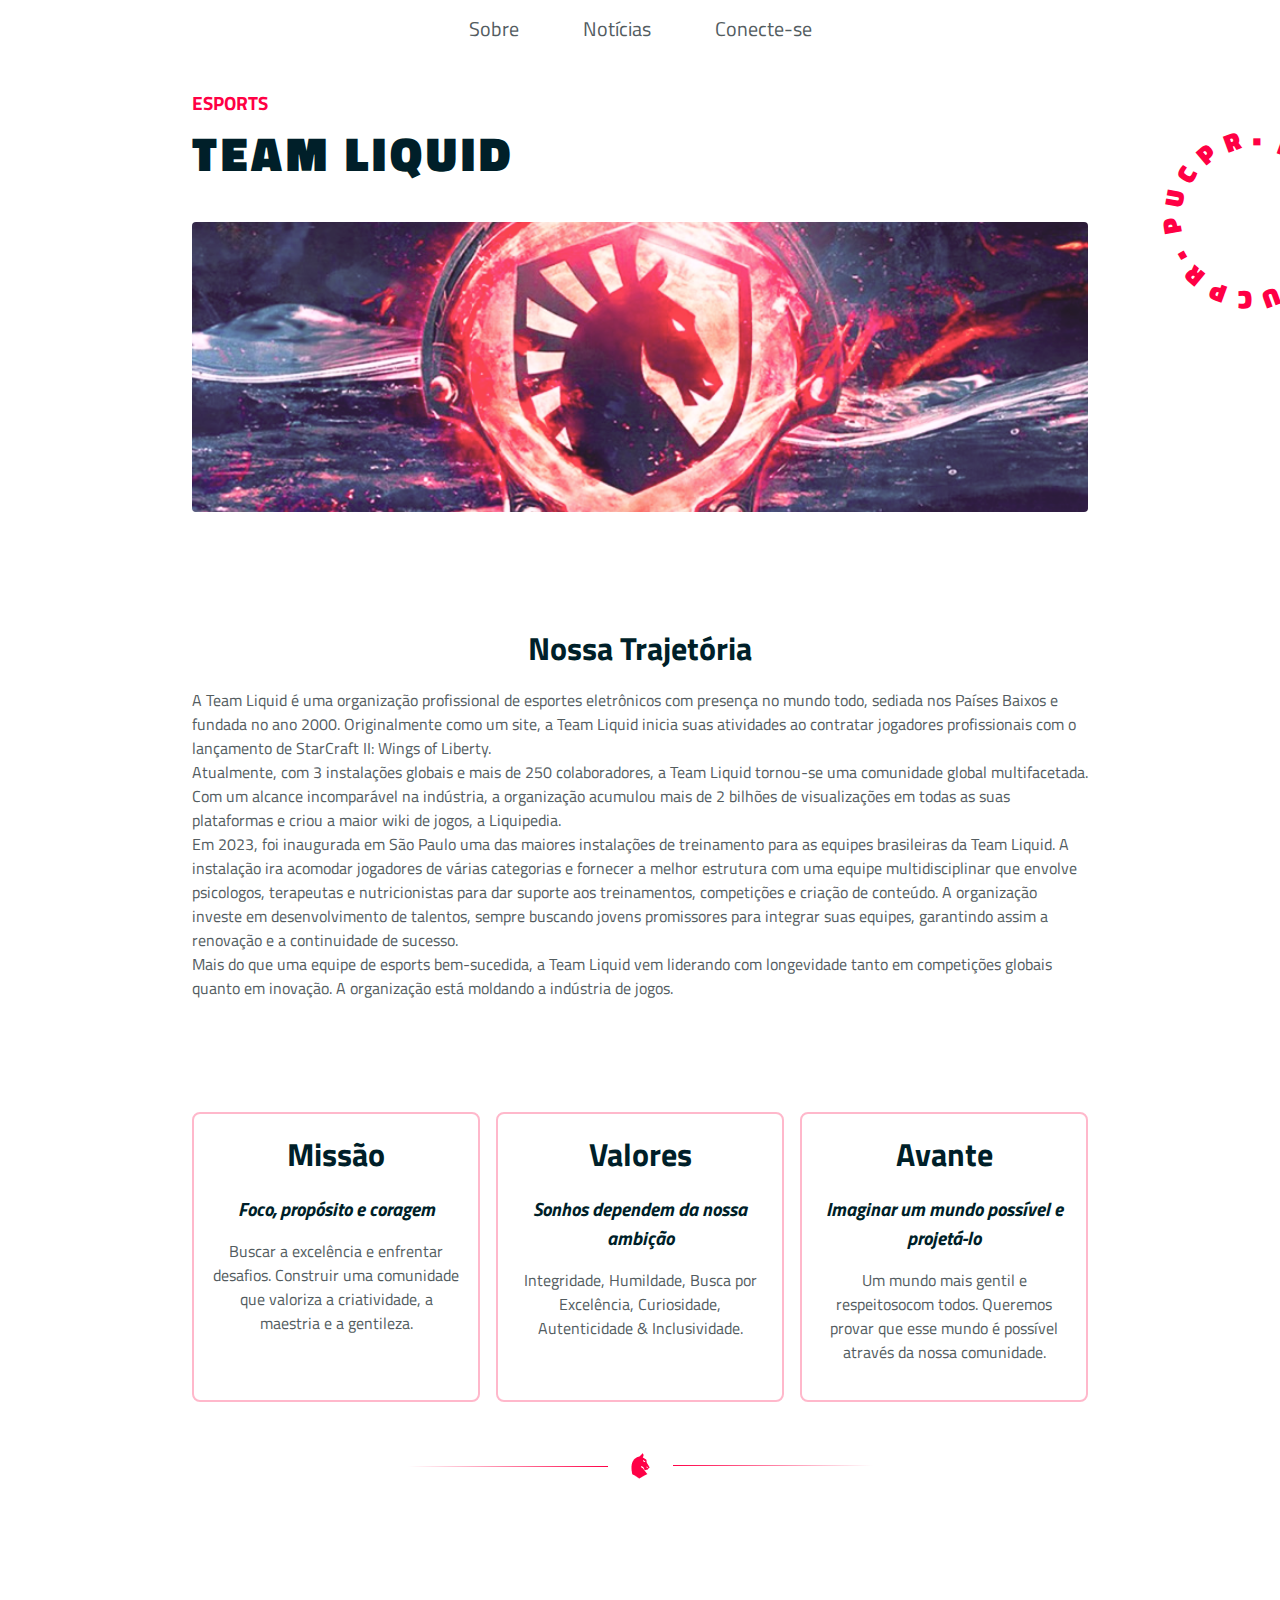
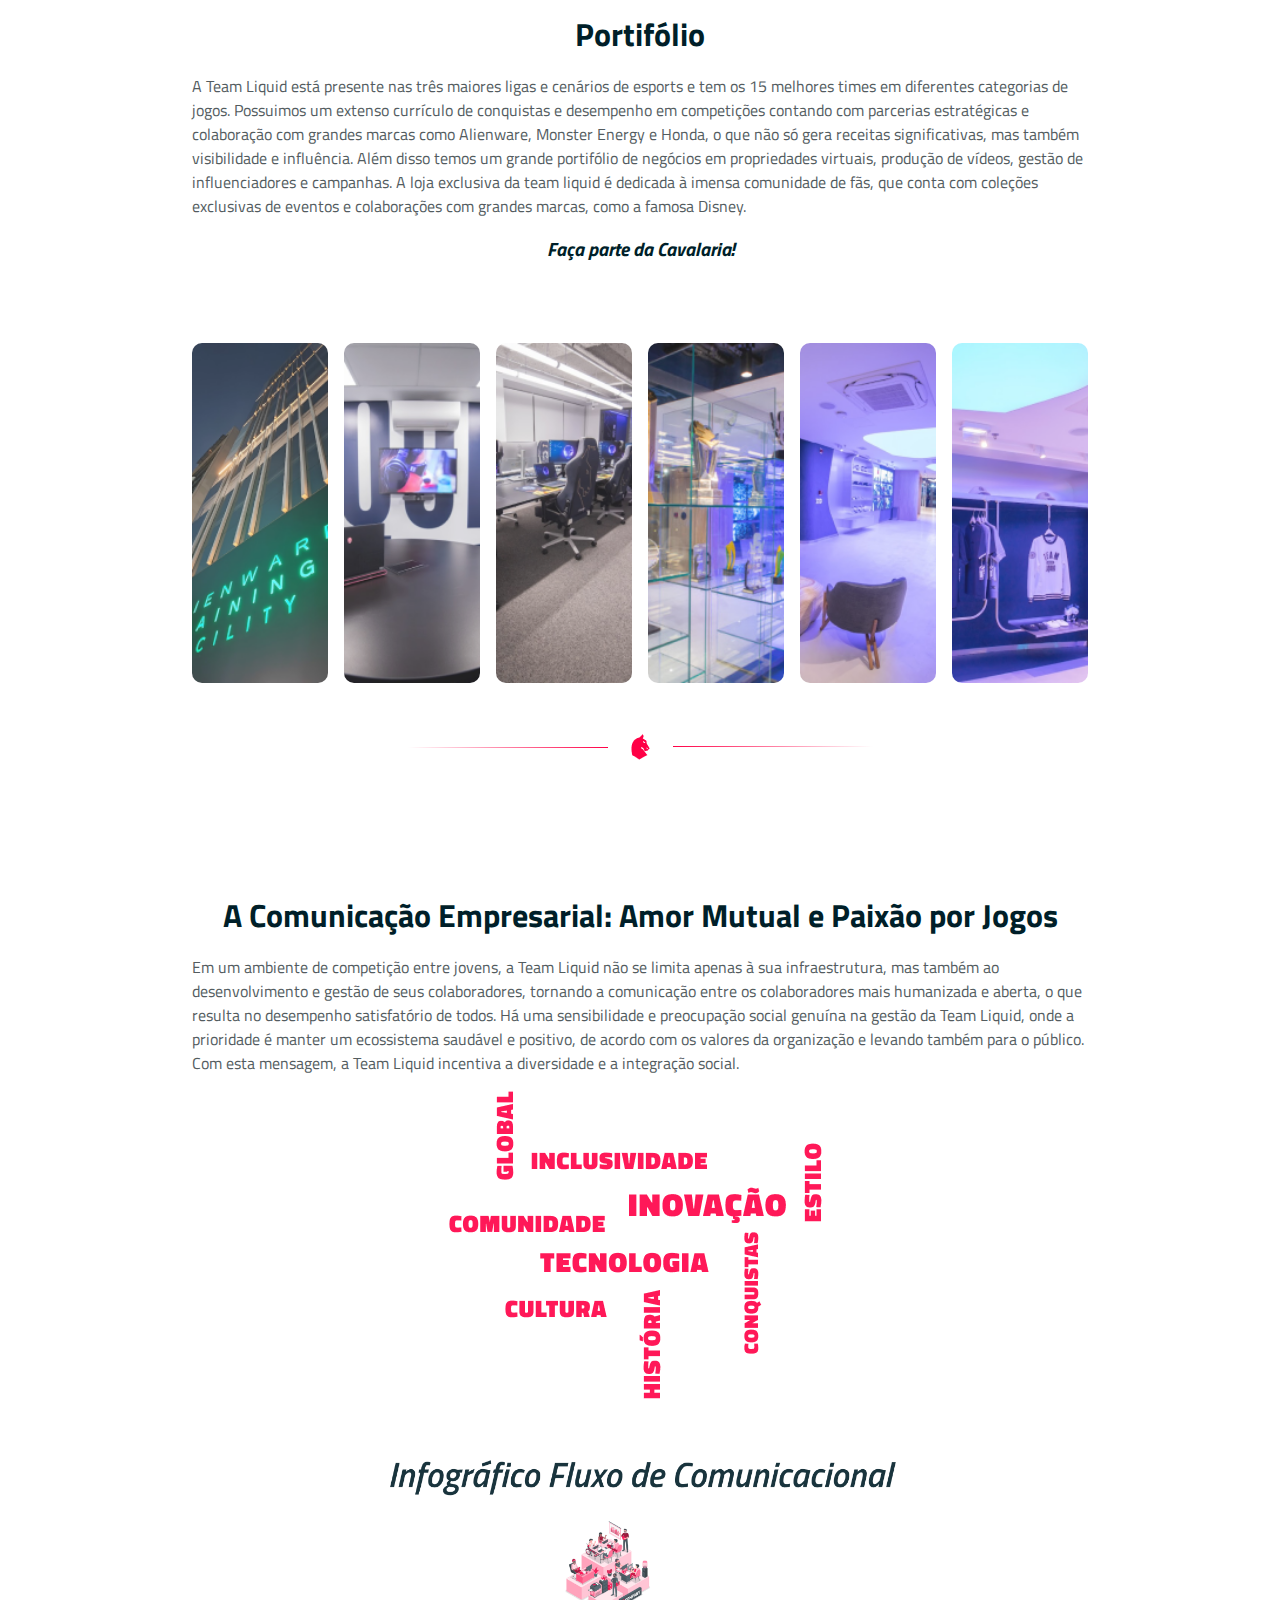
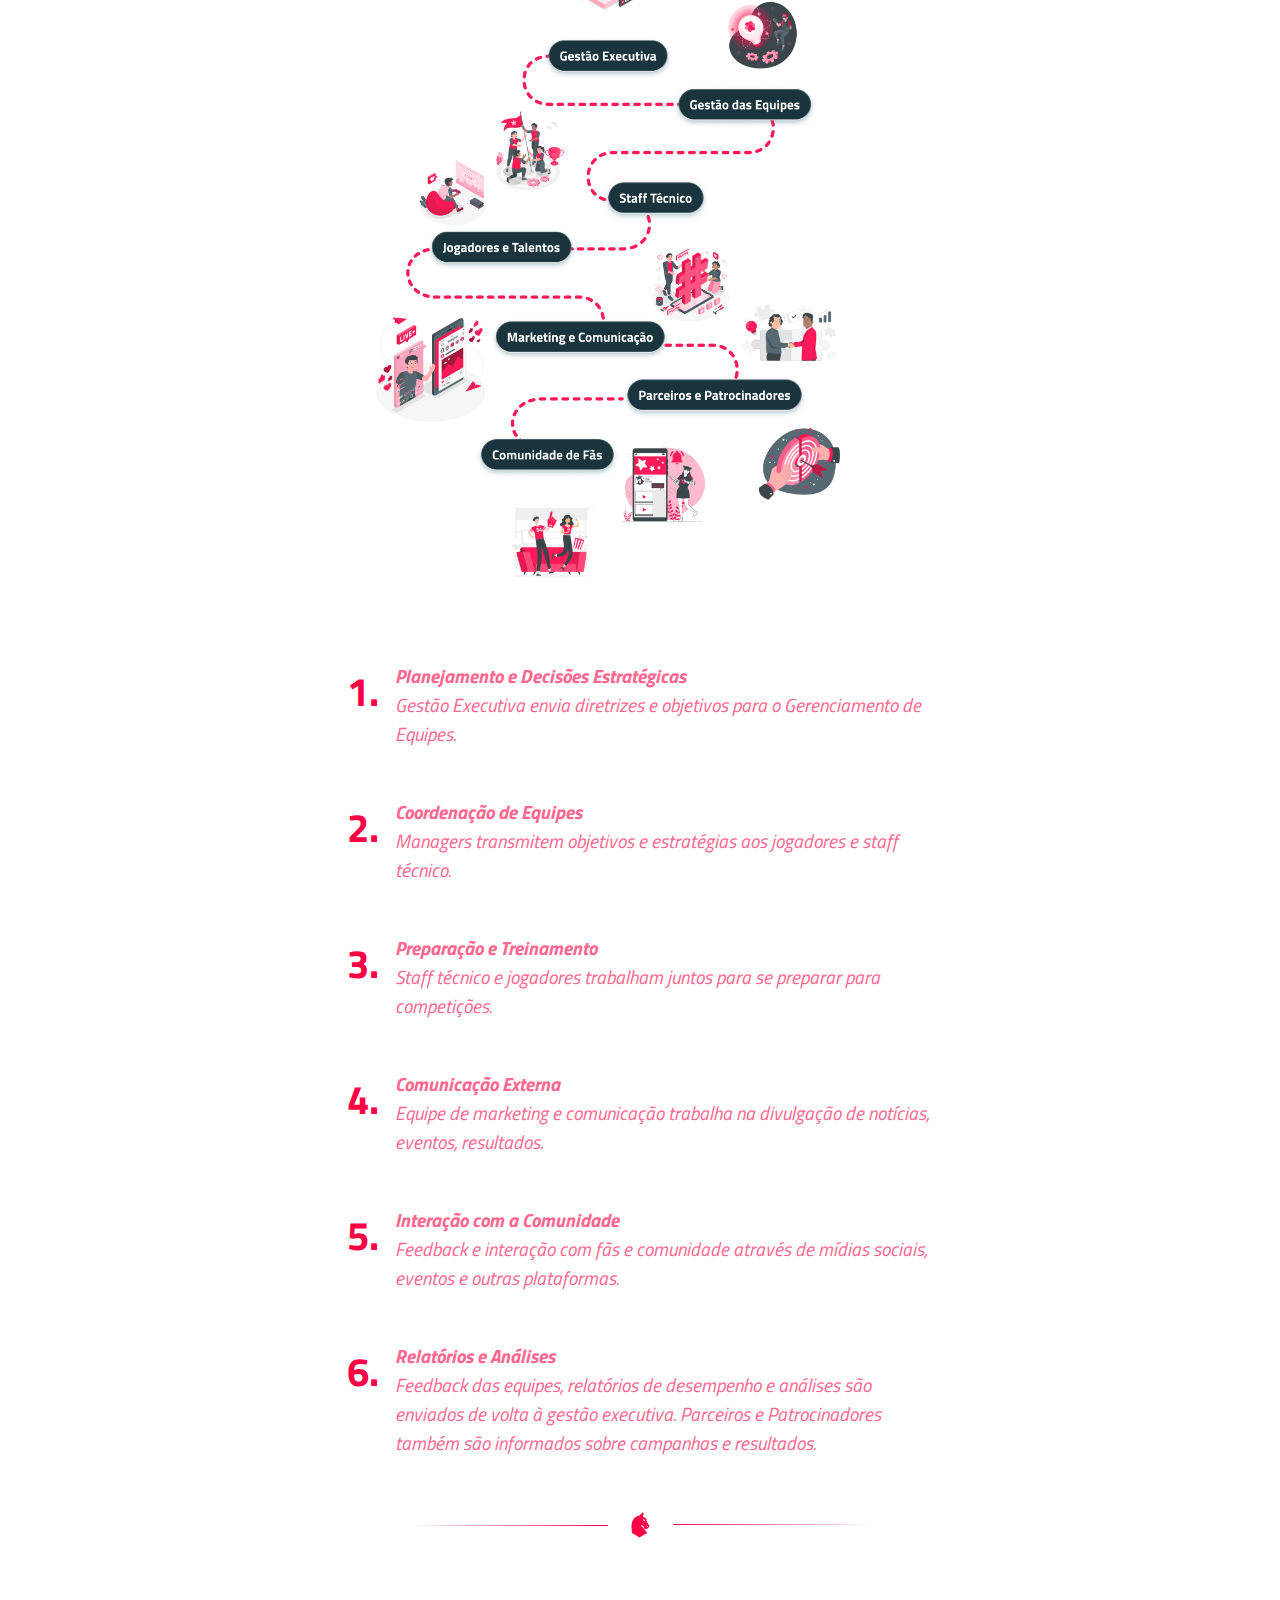
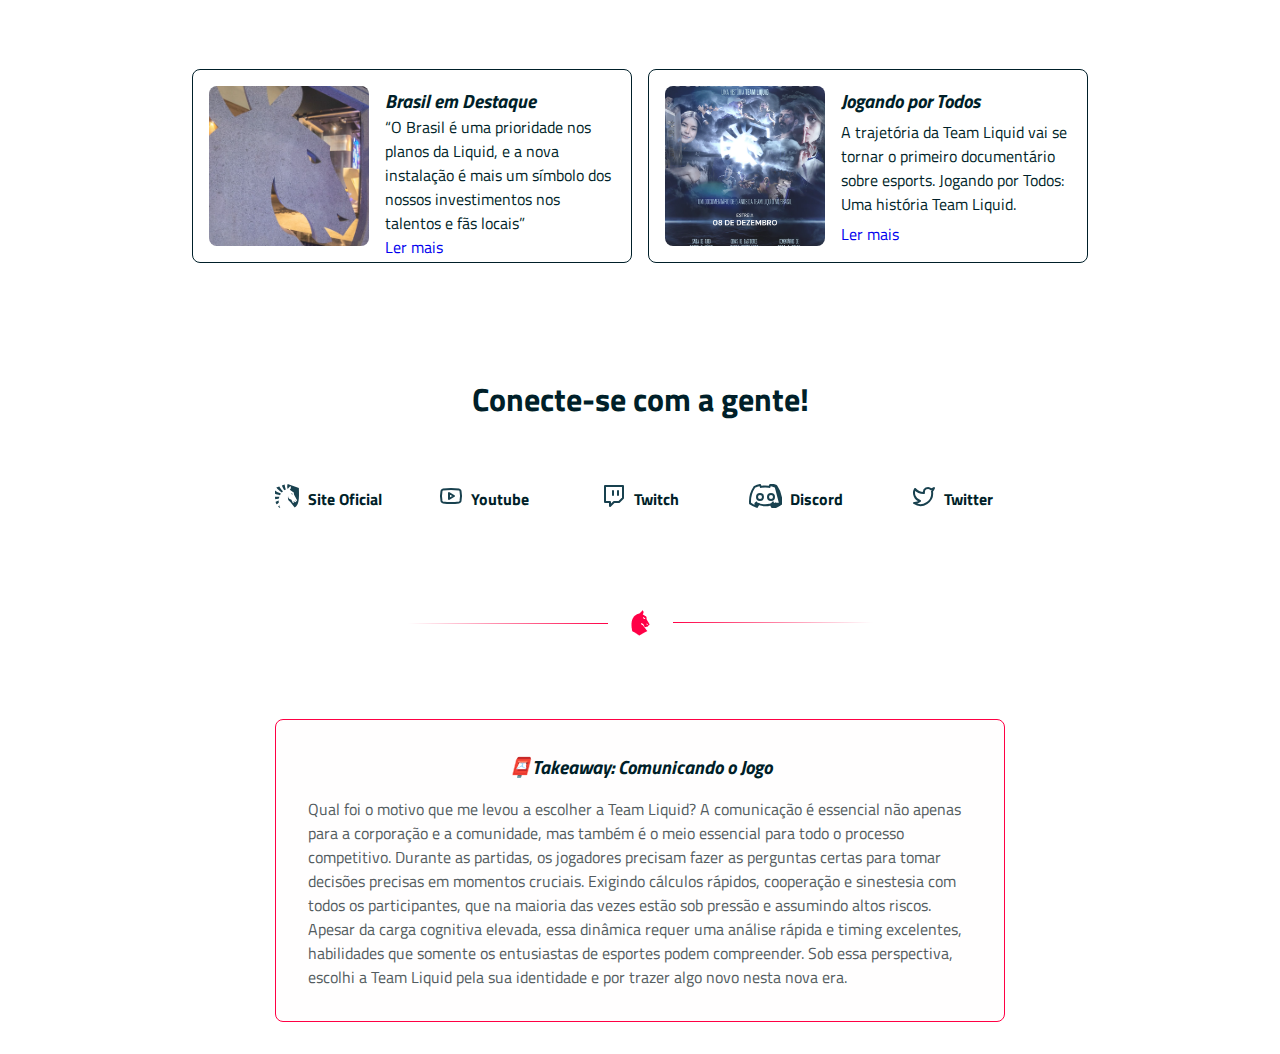
<file: index.html>
<!DOCTYPE html>
<html lang="pt-br">
  <head>
    <meta charset="UTF-8" />
    <meta name="viewport" content="width=device-width, initial-scale=1.0" />
    <link rel="stylesheet" href="./assets/style.css/styles.css" />
    <link rel="shortcut icon" href="./assets/img/favicon.png" type="favicon" />
    <title>PUCPR | Comunicação Aplicada | Team Liquid</title>
  </head>
  <body>
    <header class="header">
      <div class="nav">
        <a href="#go-to-brand">Sobre</a>
        <a href="./news.html">Notícias</a>
        <a href="#go-to-socials">Conecte-se</a>
      </div>
    </header>
    <main class="main">
      <!-- HEADER DO BLOG -->
      <section class="section">
        <h3 class="headline-caption">ESPORTS</h3>
        <h1 class="headline">Team Liquid</h1>
        <div class="frame"></div>
        <div class="circle">
          <div class="text">
            <p>• P U C P R • P U C P R • P U C P R</p>
          </div>
        </div>
      </section>
      <!-- CONTEÚDO INSTITUCIONAL -->
      <section class="section">
        <div class="content">
          <h2 class="h2">Nossa Trajetória</h2>
          <p class="paragraph">
            A Team Liquid é uma organização profissional de esportes eletrônicos
            com presença no mundo todo, sediada nos Países Baixos e fundada no
            ano 2000. Originalmente como um site, a Team Liquid inicia suas
            atividades ao contratar jogadores profissionais com o lançamento de
            StarCraft II: Wings of Liberty.
            <br />
            Atualmente, com 3 instalações globais e mais de 250 colaboradores, a
            Team Liquid tornou-se uma comunidade global multifacetada. Com um
            alcance incomparável na indústria, a organização acumulou mais de 2
            bilhões de visualizações em todas as suas plataformas e criou a
            maior wiki de jogos, a Liquipedia.
            <br />
            Em 2023, foi inaugurada em São Paulo uma das maiores instalações de
            treinamento para as equipes brasileiras da Team Liquid. A instalação
            ira acomodar jogadores de várias categorias e fornecer a melhor
            estrutura com uma equipe multidisciplinar que envolve psicologos,
            terapeutas e nutricionistas para dar suporte aos treinamentos,
            competições e criação de conteúdo. A organização investe em
            desenvolvimento de talentos, sempre buscando jovens promissores para
            integrar suas equipes, garantindo assim a renovação e a continuidade
            de sucesso.
            <br />
            Mais do que uma equipe de esports bem-sucedida, a Team Liquid vem
            liderando com longevidade tanto em competições globais quanto em
            inovação. A organização está moldando a indústria de jogos.
          </p>
        </div>
      </section>
      <section class="section" id="go-to-brand">
        <div class="container">
          <div class="box">
            <h2>Missão</h2>
            <h4>Foco, propósito e coragem</h4>
            <p class="paragraph">
              Buscar a excelência e enfrentar desafios. Construir uma comunidade
              que valoriza a criatividade, a maestria e a gentileza.
            </p>
          </div>
          <div class="box">
            <h2>Valores</h2>
            <h4>Sonhos dependem da nossa ambição</h4>
            <p class="paragraph">
              Integridade, Humildade, Busca por Excelência, Curiosidade,
              Autenticidade & Inclusividade.
            </p>
          </div>
          <div class="box">
            <h2>Avante</h2>
            <h4>Imaginar um mundo possível e projetá-lo</h4>
            <p class="paragraph">
              Um mundo mais gentil e respeitosocom todos. Queremos provar que
              esse mundo é possível através da nossa comunidade.
            </p>
          </div>
        </div>
      </section>
      <div class="hr"></div>
      <!-- PORTIFOLIO -->
      <section class="section">
        <div class="content">
          <h2>Portifólio</h2>
          <p class="paragraph">
            A Team Liquid está presente nas três maiores ligas e cenários de
            esports e tem os 15 melhores times em diferentes categorias de
            jogos. Possuimos um extenso currículo de conquistas e desempenho em
            competições contando com parcerias estratégicas e colaboração com
            grandes marcas como Alienware, Monster Energy e Honda, o que não só
            gera receitas significativas, mas também visibilidade e influência.
            Além disso temos um grande portifólio de negócios em propriedades
            virtuais, produção de vídeos, gestão de influenciadores e campanhas.
            A loja exclusiva da team liquid é dedicada à imensa comunidade de
            fãs, que conta com coleções exclusivas de eventos e colaborações com
            grandes marcas, como a famosa Disney.
          </p>
          <h4>Faça parte da Cavalaria!</h4>
        </div>
        <!--CARROUSEL-->
        <div class="container" id="gallery">
          <div class="card">
            <img
              src="./assets/img/IMG-Sede.png"
              alt="Sede Frente"
              id="card-item"
            />
          </div>
          <div class="card">
            <img
              src="./assets/img/IMG-Interior-2.png"
              alt="Sede Interior Sala"
              id="card-item"
            />
          </div>
          <div class="card">
            <img
              src="./assets/img/IMG-Interior.png"
              alt="Sede Interior"
              id="card-item"
            />
          </div>
          <div class="card">
            <img
              src="./assets/img/IMG-Premiacoes.png"
              alt="Premiações"
              id="card-item"
            />
          </div>
          <div class="card">
            <img
              src="./assets/img/IMG-Loja-1.png"
              alt="Interior da Loja"
              id="card-item"
            />
          </div>
          <div class="card">
            <img
              src="./assets/img/IMG-Loja-2.png"
              alt="Produtos da Loja"
              id="card-item"
            />
          </div>
        </div>
      </section>
      <div class="hr"></div>
      <section class="section">
        <div class="content">
          <h2>A Comunicação Empresarial: Amor Mutual e Paixão por Jogos</h2>
          <p class="paragraph">
            Em um ambiente de competição entre jovens, a Team Liquid não se
            limita apenas à sua infraestrutura, mas também ao desenvolvimento e
            gestão de seus colaboradores, tornando a comunicação entre os
            colaboradores mais humanizada e aberta, o que resulta no desempenho
            satisfatório de todos. Há uma sensibilidade e preocupação social
            genuína na gestão da Team Liquid, onde a prioridade é manter um
            ecossistema saudável e positivo, de acordo com os valores da
            organização e levando também para o público. Com esta mensagem, a
            Team Liquid incentiva a diversidade e a integração social.
          </p>
          <img src="./assets/img/word-cloud.png" alt="Nuvem de Palavras" />
          <img
            src="./assets/img/infografico 1.png"
            alt="Fluxo de Comunicação"
            id="img-flow"
          />
          <div class="post">
            <h2>1.</h2>
            <div class="post-content">
              <h4>Planejamento e Decisões Estratégicas</h4>
              <p class="paragraph">
                Gestão Executiva envia diretrizes e objetivos para o
                Gerenciamento de Equipes.
              </p>
            </div>
          </div>
          <div class="post">
            <h2>2.</h2>
            <div class="post-content">
              <h4>Coordenação de Equipes</h4>
              <p class="paragraph">
                Managers transmitem objetivos e estratégias aos jogadores e
                staff técnico.
              </p>
            </div>
          </div>
          <div class="post">
            <h2>3.</h2>
            <div class="post-content">
              <h4>Preparação e Treinamento</h4>
              <p class="paragraph">
                Staff técnico e jogadores trabalham juntos para se preparar para
                competições.
              </p>
            </div>
          </div>
          <div class="post">
            <h2>4.</h2>
            <div class="post-content">
              <h4>Comunicação Externa</h4>
              <p class="paragraph">
                Equipe de marketing e comunicação trabalha na divulgação de
                notícias, eventos, resultados.
              </p>
            </div>
          </div>
          <div class="post">
            <h2>5.</h2>
            <div class="post-content">
              <h4>Interação com a Comunidade</h4>
              <p class="paragraph">
                Feedback e interação com fãs e comunidade através de mídias
                sociais, eventos e outras plataformas.
              </p>
            </div>
          </div>
          <div class="post">
            <h2>6.</h2>
            <div class="post-content">
              <h4>Relatórios e Análises</h4>
              <p class="paragraph">
                Feedback das equipes, relatórios de desempenho e análises são
                enviados de volta à gestão executiva. Parceiros e Patrocinadores
                também são informados sobre campanhas e resultados.
              </p>
            </div>
          </div>
        </div>
      </section>
      <div class="hr"></div>
      <section class="section" id="go-to-news">
        <div class="container">
          <div class="post" id="news">
            <img src="./assets/img/IMG-Entrance.png" alt="Entrada da Sede" />
            <div class="info">
              <h4>Brasil em Destaque</h4>
              <p class="paragraph">
                “O Brasil é uma prioridade nos planos da Liquid, e a nova
                instalação é mais um símbolo dos nossos investimentos nos
                talentos e fãs locais”
              </p>
              <a href="./news.html">Ler mais</a>
            </div>
          </div>
          <div class="post" id="news">
            <img src="./assets/img/IMG-Film.png" alt="Poster do Filme" />
            <div class="info">
              <h4>Jogando por Todos</h4>
              <p class="paragraph">
                A trajetória da Team Liquid vai se tornar o primeiro documentário sobre esports.
                Jogando por Todos: Uma história Team Liquid.
              </p>
              <a href="./news.html">Ler mais</a>
            </div>
          </div>
        </div>
      </section>
      <section class="section" id="go-to-socials">
        <div class="content">
          <h2>Conecte-se com a gente!</h2>
          <div class="post" id="socials">
            <span>
              <a href="https://teamliquid.com/contact">
                <img src="./assets/img/tiny-logo.svg" alt="" />
              </a>
              Site Oficial
            </span>
            <span>
              <a
                href="https://www.youtube.com/channel/UCdtXkZSNEv1EW8UZJBAPYKQ"
              >
                <img src="./assets/img/tiny-yt.svg" alt="" />
              </a>
              Youtube
            </span>
            <span>
              <a href="https://www.twitch.tv/team/teamliquid">
                <img src="./assets/img/tiny-twitch.svg" alt="" />
              </a>
              Twitch
            </span>
            <span>
              <a href="https://discord.com/invite/teamliquid">
                <img src="./assets/img/tiny-discord.svg" alt="" />
              </a>
              Discord
            </span>
            <span>
              <a href="https://x.com/teamliquidbr">
                <img src="./assets/img/tiny-twitter.svg" alt="" />
              </a>
              Twitter
            </span>
          </div>
        </div>
      </section>
      <div class="hr"></div>
    </main>
    <footer class="footer">
      <div class="dev-notes">
        <h4>📮Takeaway: Comunicando o Jogo </h4>
        <p class="paragraph">
          Qual foi o motivo que me levou a escolher a Team
          Liquid? A comunicação é essencial não apenas para a corporação e a
          comunidade, mas também é o meio essencial para todo o processo
          competitivo. Durante as partidas, os jogadores precisam fazer as
          perguntas certas para tomar decisões precisas em momentos cruciais.
          Exigindo cálculos rápidos, cooperação e sinestesia com todos os
          participantes, que na maioria das vezes estão sob pressão e assumindo
          altos riscos. Apesar da carga cognitiva elevada, essa dinâmica requer
          uma análise rápida e timing excelentes, habilidades que somente os
          entusiastas de esportes podem compreender. Sob essa perspectiva,
          escolhi a Team Liquid pela sua identidade e por trazer algo novo nesta
          nova era.
        </p>
      </div>
    </footer>
    <script src="./assets/scripts/main.js"></script>
  </body>
</html>
</file>
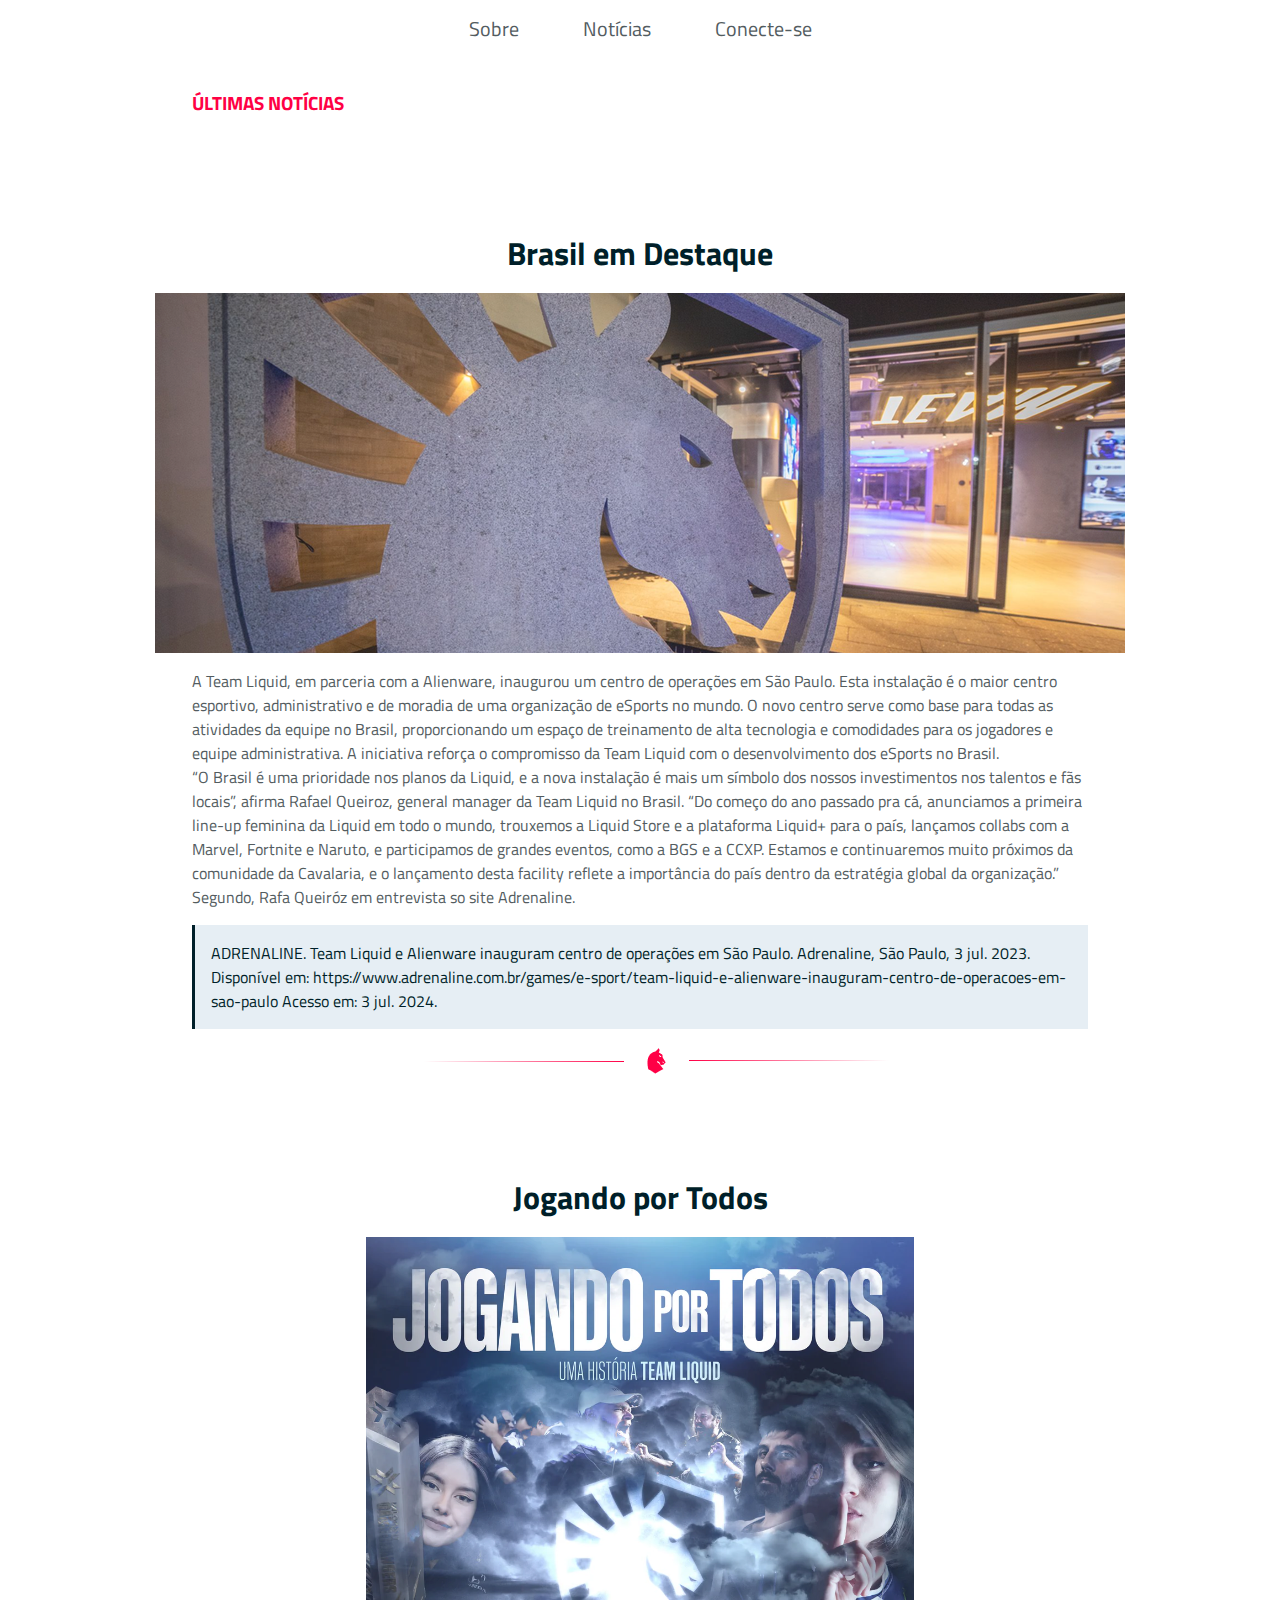
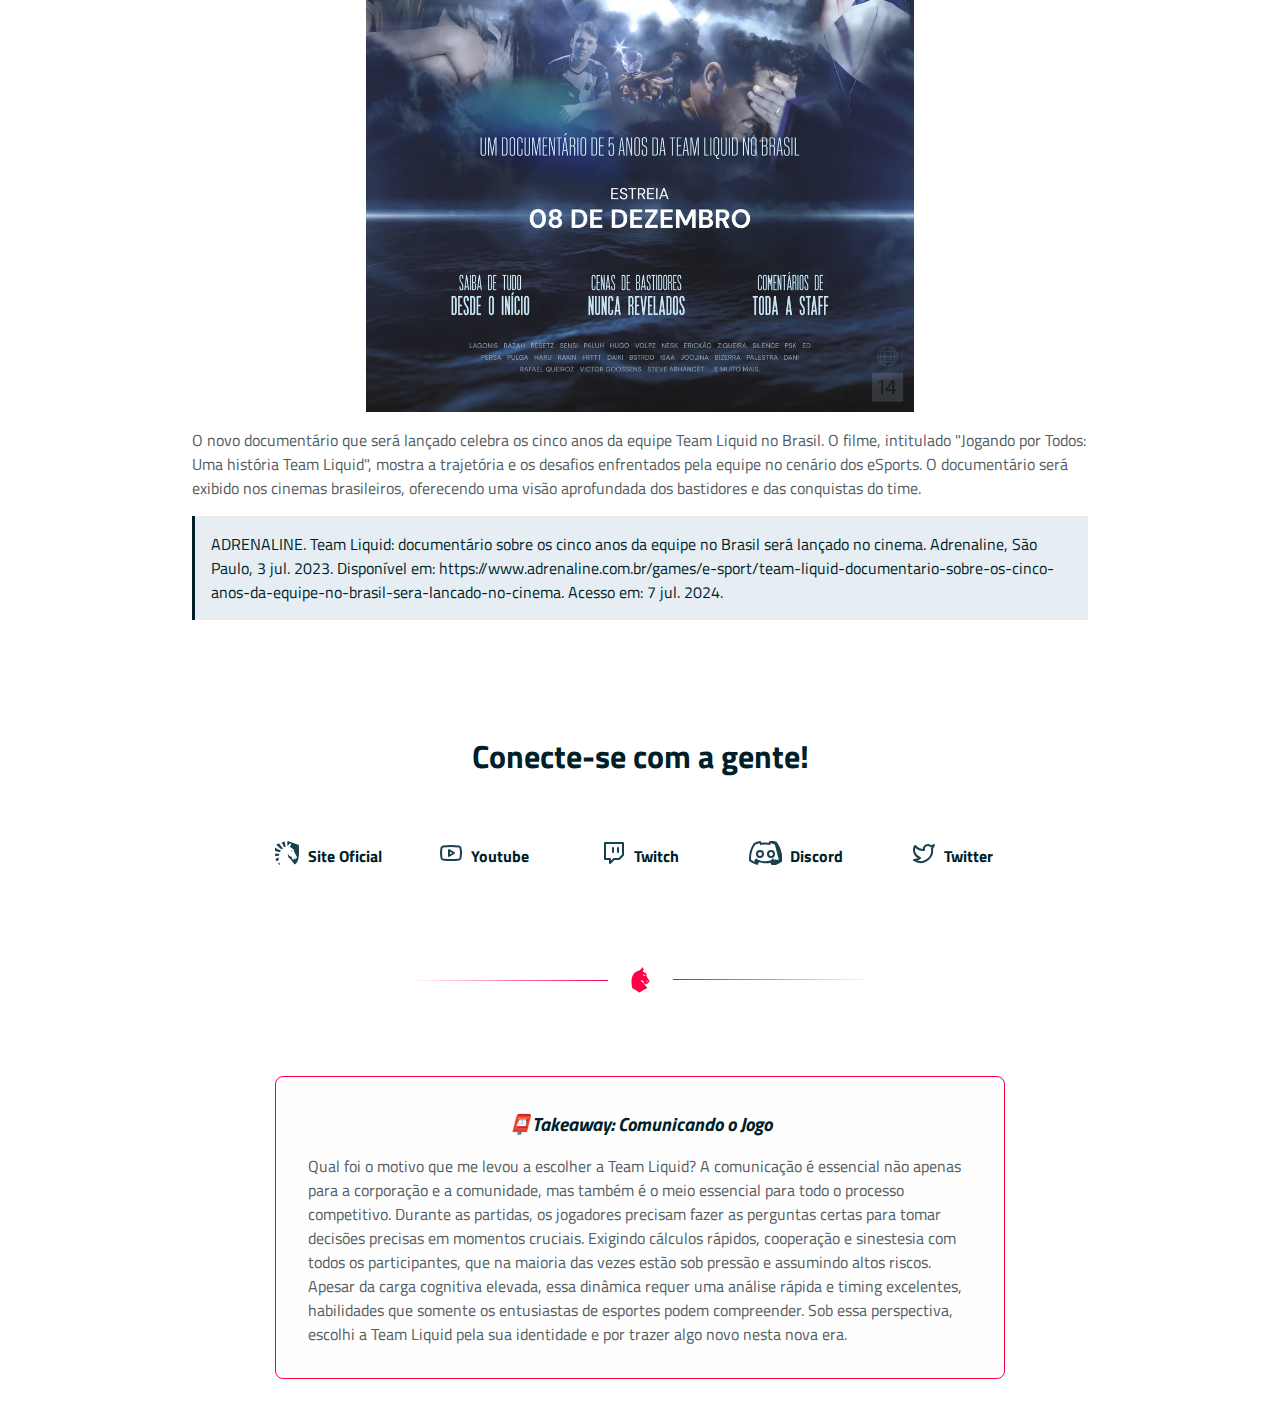
<file: news.html>
<!DOCTYPE html>
<html lang="pt-br">
  <head>
    <meta charset="UTF-8" />
    <meta name="viewport" content="width=device-width, initial-scale=1.0" />
    <link rel="stylesheet" href="./assets/style.css/styles.css" />
    <link rel="shortcut icon" href="./assets/img/favicon.png" type="favicon" />
    <title>PUCPR | Comunicação Aplicada | Team Liquid</title>
  </head>
  <body>
    <header class="header">
      <div class="nav">
        <a href="./index.html">Sobre</a>
        <a href="./news.html">Notícias</a>
        <a href="#go-to-socials">Conecte-se</a>
      </div>
    </header>
    <main class="main">
      <!-- HEADER DO BLOG -->
      <section class="section">
        <h3 class="headline-caption">ÚLTIMAS NOTÍCIAS</h3>
      </section>
      <!-- NOTÍCIAS -->
      <section class="section">
        <div class="content">
          <h2 class="h2">Brasil em Destaque</h2>
          <img src="./assets/img/IMG-Entrance.png" alt="" />
          <p class="paragraph">
            A Team Liquid, em parceria com a Alienware, inaugurou um centro de
            operações em São Paulo. Esta instalação é o maior centro esportivo,
            administrativo e de moradia de uma organização de eSports no mundo.
            O novo centro serve como base para todas as atividades da equipe no
            Brasil, proporcionando um espaço de treinamento de alta tecnologia e
            comodidades para os jogadores e equipe administrativa. A iniciativa
            reforça o compromisso da Team Liquid com o desenvolvimento dos
            eSports no Brasil.
            <br />
            “O Brasil é uma prioridade nos planos da Liquid, e a nova instalação
            é mais um símbolo dos nossos investimentos nos talentos e fãs
            locais”, afirma Rafael Queiroz, general manager da Team Liquid no
            Brasil. “Do começo do ano passado pra cá, anunciamos a primeira
            line-up feminina da Liquid em todo o mundo, trouxemos a Liquid Store
            e a plataforma Liquid+ para o país, lançamos collabs com a Marvel,
            Fortnite e Naruto, e participamos de grandes eventos, como a BGS e a
            CCXP. Estamos e continuaremos muito próximos da comunidade da
            Cavalaria, e o lançamento desta facility reflete a importância do
            país dentro da estratégia global da organização.” Segundo, Rafa
            Queiróz em entrevista so site Adrenaline.
          </p>
          <p class="ref">
            ADRENALINE. Team Liquid e Alienware inauguram centro de operações em
            São Paulo. Adrenaline, São Paulo, 3 jul. 2023. Disponível em:
            https://www.adrenaline.com.br/games/e-sport/team-liquid-e-alienware-inauguram-centro-de-operacoes-em-sao-paulo
            Acesso em: 3 jul. 2024.
          </p>
        </div>
        <div class="hr"></div>
        <div class="content">
          <h2 class="h2">Jogando por Todos</h2>
          <img src="./assets/img/IMG-Film.png" alt="" />
          <p class="paragraph">
            O novo documentário que será lançado celebra os cinco anos da equipe
            Team Liquid no Brasil. O filme, intitulado "Jogando por Todos: Uma
            história Team Liquid", mostra a trajetória e os desafios enfrentados
            pela equipe no cenário dos eSports. O documentário será exibido nos
            cinemas brasileiros, oferecendo uma visão aprofundada dos bastidores
            e das conquistas do time.
          </p>
          <p class="ref">
            ADRENALINE. Team Liquid: documentário sobre os cinco anos da equipe
            no Brasil será lançado no cinema. Adrenaline, São Paulo, 3 jul.
            2023. Disponível em:
            https://www.adrenaline.com.br/games/e-sport/team-liquid-documentario-sobre-os-cinco-anos-da-equipe-no-brasil-sera-lancado-no-cinema.
            Acesso em: 7 jul. 2024.
          </p>
        </div>
      </section>
      <section class="section" id="go-to-socials">
        <div class="content">
          <h2>Conecte-se com a gente!</h2>
          <div class="post" id="socials">
            <span>
              <a href="https://teamliquid.com/contact">
                <img src="./assets/img/tiny-logo.svg" alt="" />
              </a>
              Site Oficial
            </span>
            <span>
              <a
                href="https://www.youtube.com/channel/UCdtXkZSNEv1EW8UZJBAPYKQ"
              >
                <img src="./assets/img/tiny-yt.svg" alt="" />
              </a>
              Youtube
            </span>
            <span>
              <a href="https://www.twitch.tv/team/teamliquid">
                <img src="./assets/img/tiny-twitch.svg" alt="" />
              </a>
              Twitch
            </span>
            <span>
              <a href="https://discord.com/invite/teamliquid">
                <img src="./assets/img/tiny-discord.svg" alt="" />
              </a>
              Discord
            </span>
            <span>
              <a href="https://x.com/teamliquidbr">
                <img src="./assets/img/tiny-twitter.svg" alt="" />
              </a>
              Twitter
            </span>
          </div>
        </div>
      </section>
      <div class="hr"></div>
    </main>
    <footer class="footer">
      <div class="dev-notes">
        <h4>📮Takeaway: Comunicando o Jogo</h4>
        <p class="paragraph">
          Qual foi o motivo que me levou a escolher a Team Liquid? A comunicação
          é essencial não apenas para a corporação e a comunidade, mas também é
          o meio essencial para todo o processo competitivo. Durante as
          partidas, os jogadores precisam fazer as perguntas certas para tomar
          decisões precisas em momentos cruciais. Exigindo cálculos rápidos,
          cooperação e sinestesia com todos os participantes, que na maioria das
          vezes estão sob pressão e assumindo altos riscos. Apesar da carga
          cognitiva elevada, essa dinâmica requer uma análise rápida e timing
          excelentes, habilidades que somente os entusiastas de esportes podem
          compreender. Sob essa perspectiva, escolhi a Team Liquid pela sua
          identidade e por trazer algo novo nesta nova era.
        </p>
      </div>
    </footer>
    <script src="./assets/scripts/main.js"></script>
  </body>
</html>
</file>
<file: assets/style.css/styles.css>
@import url('https://fonts.googleapis.com/css2?family=Titillium+Web:wght@400;600;700;900&display=swap');

/* VARAIBLES */
:root{
  --accent: hsl(344, 100%, 50%);
  --accent-alt: hsl(344, 100%, 86%);
  --dark: hsl(195, 100%, 8%);
  --gray: hsl(195, 7%, 35%);
}

/* SETUP */
*{
  margin: 0;
  padding: 0;
  box-sizing: border-box;
  font-family: 'Titillium Web', sans-serif;
}

html{
  scroll-behavior: smooth;
}

a{
  text-decoration: none;
}

h1{
  font-size: 3rem;
  font-weight: 800;
  text-transform: uppercase;
  letter-spacing: 4px;
  color: var(--dark);
}

h2{
  font-size: 2rem;
  color: var(--dark);
}

h3{
  font-size: 1.2rem;
  font-weight: 700;
  text-transform: uppercase;
  color: var(--accent);
}

h4{
  font-size: 1.2rem;
  font-weight: 700;
  font-style: italic;
  color: var(--dark);
}

.paragraph{
  font-size: 1rem;
  font-weight: 500;
  color: var(--gray);
}

img, 
.frame{
  opacity: 0.9;

  &:hover {
    opacity: 1;
  }
}

.hr{
  width: 100%;
  height: 2rem;
  margin: 1rem;
  background-image: url('../img/hr.png');
  background-position: center;
  background-size:auto;
  background-repeat: no-repeat;
}

body{
  height: 100vh;
  display: flex;
  flex-direction: column;
  gap: 2rem;
  color: var(--dark);
}

header{
  height: 3.5rem;
}

header,
header .nav{
  display: flex;
  align-items: center;
  width: 100vw;
}

header .nav{
  justify-content: center;
  gap: 4rem;
  padding: 1rem;
}

header .nav a{
  font-size: 1.25rem;
  font-weight: 400;
  color: var(--gray);
  cursor: pointer;

  &:hover {
    font-weight: 700;
    color: var(--dark);
  }

  &:focus {
    color: var(--accent);
  }
}

main{
  display: grid;
  justify-items: center;
  gap: 2rem;
}

main .section{
  width: 70%;
  display: flex;
  align-items: start;
  justify-content: center;
  flex-direction: column;
}

main .section .circle{
  position: absolute;
  width: 200px;
  height: 200px;
  border-radius: 50%;

  display: flex;
  justify-content: center;
  align-items: center;
}

.section .circle .text{
  width: 100%;
  height: 100%;
  left: 960px;
  bottom: 80px;
  position: absolute;
  animation: motion 10s linear infinite;
}

.circle .text span{
  position: absolute;
  left: 50%;
  font-size: 1.6em;
  font-weight: 900;
  color: var(--accent);
  transform-origin: 0 100px;
}

.section .frame{
  width: 100%;
  height: 290px;
  margin-top: 2rem;
  background-image: url('../img/team-liquid-fx.png');
  background-position: center;
  background-size: cover;
  border-radius: .25rem;
}

.section .content{
  flex-direction: column;
}

.section .content,
.section .container{
  width: 100%;
  display: flex;
  align-items: center;
  justify-content: center;
  padding-top: 5rem;
  gap: 1rem;
}

.container .box{
  width: 100%;
  height: 290px;
  padding: 1rem;
  display: flex;
  flex-direction: column;
  align-items: center;
  justify-content: start;
  gap: 1rem;
  text-align: center;
  border: 2px solid var(--accent-alt);
  border-radius: .5rem;
  cursor: pointer;

  &:hover {
    background-color: hsl(350, 100%, 99%);
    border: 2px solid var(--accent);
    transform: scale(1.1);
    transition: all .4s ease-out;
  }
}

#gallery{
  width: 100%;
  height: 420px;
  display: flex;
  justify-content: center;
  align-items: center;
}

.card{
  position: relative;
  width: 60%;
  height: 100%;
  left: 0;
  right: 0;
  margin: auto;
  transition: transform all .4s ease;
  cursor: pointer;
}

#card-item {
  width: 100%;
  height: 100%;
  border-radius: 10px;
  object-fit: cover;
  transition: all .4s ease-out;

  &:hover{
    width: auto;
  }
}

#img-flow{
  width: 70%;
}

.post{
  width: 100%;
  height: 120px;
  display: flex;
  align-items: self-start;
  justify-content: center;
  gap: 1rem;
}

.post h2{
  font-size: 2.5rem;
  color: var(--accent);
}

.post .post-content{
  width: 60%;
  display: flex;
  flex-direction: column;
  justify-content: center;
  align-items: start;
}

.post-content .paragraph,
.post-content h4{
  font-size: 1.2rem;
  font-style: italic;
  color: #FF6690;
}

#news{
  height: fit-content;
  display: flex;
  align-items: center;
  justify-content: flex-start;
  padding: 1rem;
  border-radius: .5rem;
  border: 1px solid var(--dark);
  cursor: pointer;

  &:hover{
    background-color: hsl(206, 39%, 93%);
  }
}

#news img{
  width: 160px;
  border-radius: .5rem;
  aspect-ratio: 1/1;
  object-fit: cover;
}

.info{
  height: 160px;
  display: flex;
  flex-direction: column;
  justify-content: space-between;
  align-items: start;
}

.info p{
  color: var(--dark);
}

#socials{
  display: flex;
  align-items: center;
  justify-content: center;
}

#socials span{
  width: 140px;
  padding: .5rem;
  display: flex;
  align-items: center;
  justify-content: center;
  gap: .5rem;
  font-weight: 700;
  color: var(--dark);
  border-radius: 2rem;
  cursor: pointer;

  &:hover{
    background-color: hsl(206, 39%, 93%);
  }
}

footer,
.dev-notes{
  display: flex;
  align-items: center;
  justify-content: center;
  flex-direction: column;
  padding: 2rem;
}

.dev-notes{
  width: 60%;
  gap: 1rem;
  background-color: #fffefe;
  border-radius: .5rem;
  border: 1px solid var(--accent);
}

/*PAGINA DE NOTICIAS*/
.ref{
  display: flex;
  font-weight: 500;
  padding: 1rem;
  color: var(--dark);
  background-color: hsl(206, 39%, 93%);
  border-left: 3px solid var(--dark);
}

@keyframes motion {
  0%{
    transform: rotate(0deg);
  }
  100%{
    transform: rotate(360deg);
  }
}
</file>
